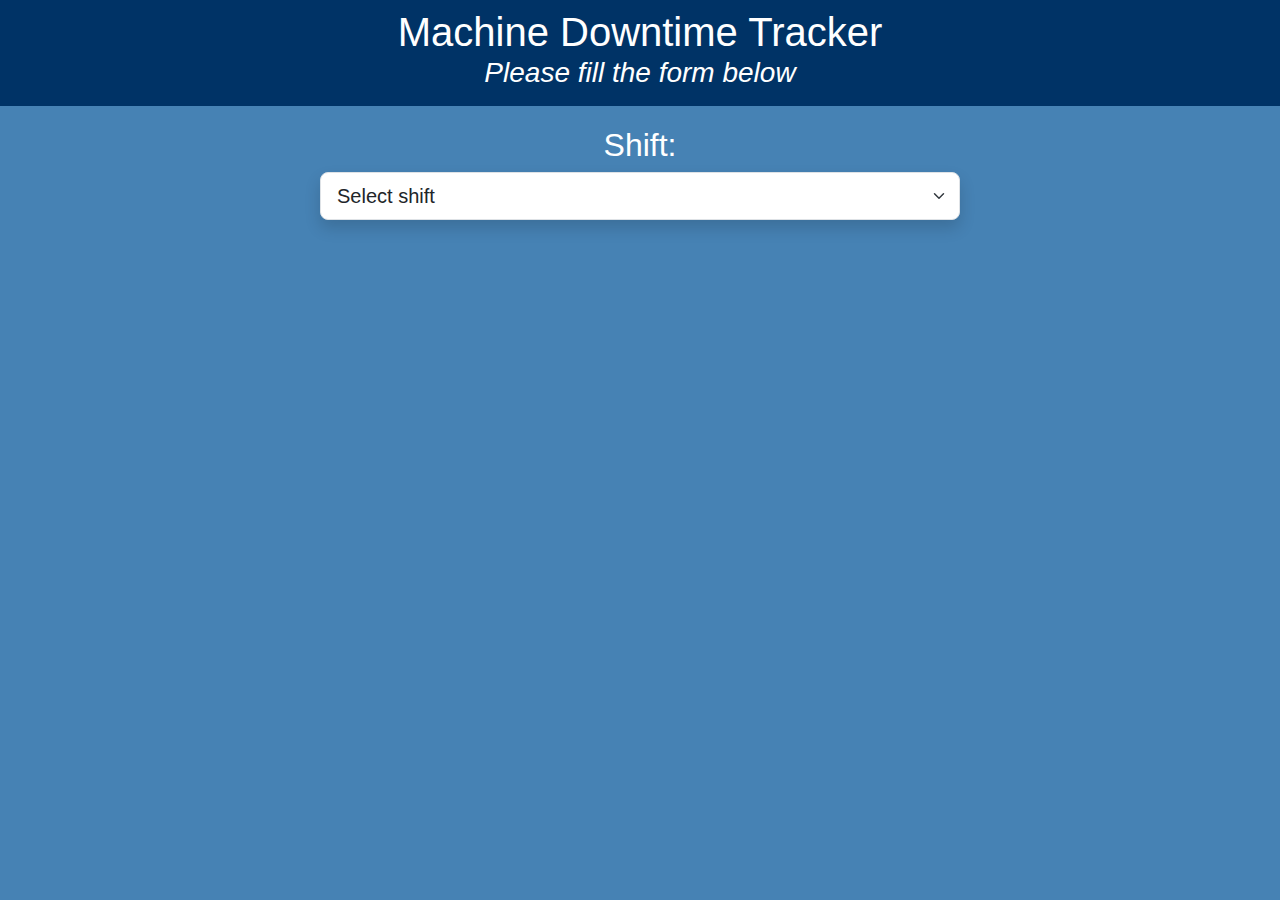
<file: index.html>
<!DOCTYPE html>
<html lang="en">
<head>
    <meta charset="UTF-8">
    <meta name="viewport" content="width=device-width, initial-scale=1.0">
    <title>Machine Downtime Tracker</title>
    <!--Links the Boostrap CSS framework along with our stylesheets-->
    <link href="https://cdn.jsdelivr.net/npm/bootstrap@5.3.3/dist/css/bootstrap.min.css" rel="stylesheet" integrity="sha384-QWTKZyjpPEjISv5WaRU9OFeRpok6YctnYmDr5pNlyT2bRjXh0JMhjY6hW+ALEwIH" crossorigin="anonymous">
    <link rel="stylesheet" href="./assets/css/style.css" />
    <link rel="stylesheet" href="./assets/css/form.css" />
</head>
<body>
    <!--Header element that has the form title and description-->
    <header id="headnav" class="navbar navbar-expand-md navbar-dark sticky-top navbar-custom">
        <h1 class="navbar-nav mx-auto">Machine Downtime Tracker</h1>
        <h3>Please fill the form below</h3>
    </header>
    <!--Main content where the form questions are presented-->
    <main class="flex-shrink-0">
        <h2 >Shift:</h2>
        <!--Shift select question-->    
        <select id="shift-option" class="form-select form-select-lg mb-3 form-custom" aria-label=".form-select-lg example">
            <option value="0" disabled selected class="select-placeholder">Select shift</option>
            <option value="1">Shift 1</option>
            <option value="2">Shift 2</option>
        </select>
        <!--Machine select question--> 
        <div class="machine">
            <h2>Machine:</h2> 
            <select id="machine-option" class="form-select form-select-lg mb-3 form-custom" aria-label=".form-select-lg example">
                <option value="0" disabled selected class="select-placeholder">Select machine</option>
                <option value="1">Machine 1</option>
                <option value="2">Machine 2</option>
            </select>
        </div>
        <!--Category select question--> 
        <div class="category">
            <h2>Category:</h2>
            <select id="category-option" class="form-select form-select-lg mb-3 form-custom" aria-label=".form-select-lg example">
                <option value="0" disabled selected class="select-placeholder">Select category</option>
                <option value="screws">Screws</option>
                <option value="caps">Caps</option>
                <option value="press-1">Press 1</option>
                <option value="press-2">Press 2</option>
                <option value="table">Table</option>
                <option value="camera-conveyor">Camera/Conveyor</option>
            </select>
        </div>
        <!--Specific Issue select question--> 
        <div class="specific-issue">
            <h2>Specific Issue:</h2>
            <!--Screws question--> 
            <div id="screws" class="issues">
                <select id="screws-option" class="form-select form-select-lg mb-3 form-custom" aria-label=".form-select-lg example">
                    <option value="0" disabled selected class="select-placeholder">Select specific issue</option>
                    <option value="1">Screw feeding jam</option>
                    <option value="2">Screw bowl jam</option>
                    <option value="3">Screw rail jam</option>
                    <option value="4">Screw did not enter station</option>
                    <option value="5">Screw entered in sideways</option>
                    <option value="6">Screw plate jam</option>
                    <option value="7">Screw block/station jam</option>
                </select>
            </div>
            <!--Caps question--> 
            <div id="caps" class="issues">
                <select id="caps-option" class="form-select form-select-lg mb-3 form-custom" aria-label=".form-select-lg example">
                    <option value="0" disabled selected class="select-placeholder">Select specific issue</option>
                    <option value="1">Cap feeding jam</option>
                    <option value="2">Cap bowl jam</option>
                    <option value="3">Cap rail jam</option>
                    <option value="4">Cap did not enter station</option>
                    <option value="5">Cap entered in sideways</option>
                    <option value="6">Cap plate jam</option>
                    <option value="7">Cap block/station jam</option>
                </select>
            </div>
            <!--Press 1 question--> 
            <div id="press-1" class="issues">
                <select id="press-1-option" class="form-select form-select-lg mb-3 form-custom" aria-label=".form-select-lg example">
                    <option value="0" disabled selected class="select-placeholder">Select specific issue</option>
                    <option value="1">Press 1 jam</option>
                    <option value="2">Press 1 fault</option>
                </select>
            </div>
            <!--Press 2 question--> 
            <div id="press-2" class="issues">
                <select id="press-2-option" class="form-select form-select-lg mb-3 form-custom" aria-label=".form-select-lg example">
                    <option value="0" disabled selected class="select-placeholder">Select specific issue</option>
                    <option value="1">Press 2 jam</option>
                    <option value="2">Press 2 fault</option>
                </select>
            </div>
            <!--Table question--> 
            <div id="table" class="issues">
                <select id="table-option" class="form-select form-select-lg mb-3 form-custom" aria-label=".form-select-lg example">
                    <option value="0" disabled selected class="select-placeholder">Select specific issue</option>
                    <option value="1">Table not turning</option>
                    <option value="2">Table not in position</option>
                </select>
            </div>
            <!--Camera conveyor question--> 
            <div id="camera-conveyor" class="issues">
                <select id="camera-conveyor-option" class="form-select form-select-lg mb-3 form-custom" aria-label=".form-select-lg example">
                    <option value="0" disabled selected class="select-placeholder">Select specific issue</option>
                    <option value="1">Catcher jam</option>
                    <option value="2">Conveyor jam</option>
                    <option value="3">Camera fault</option>
                    <option value="4">Pusher jam</option>
                </select>
            </div>
        </div>
        <!--Machine downtime question--> 
        <div class="machine-downtime">
            <h2>Machine downtime:</h2>
            <div class="downtime">
                <input id="hours-down" type="number" class="form-control form-custom-1" min="0" max="24" step="1" />
                <span>hours</span>
                <input id="minutes-down" type="number"  class="form-control form-custom-1" min="0" max="60" step="1" />
                <span>minutes</span>
            </div>
        </div>
        <!--Comments & submit button questions--> 
        <div class="comments-button">
            <h2>Comments:</h2>
            <textarea id="comments" class="form-control form-custom-2" rows="3" cols="50" placeholder="Any additonal comments..."></textarea>
            <button type="submit" class="btn btn-success btn-lg btn-block btn-custom">Submit</button>
        </div>
    </main>
    <!--Boostrap modals-->
    <!--No specifc issue selected modal-->  
    <div class="modal fade" id="checkModal" tabindex="-1" aria-labelledby="validationModalLabel" aria-hidden="true">
        <div class="modal-dialog">
            <div class="modal-content">
                <div class="modal-header bg-danger">
                    <h5 class="modal-title text-white" id="validationModalLabel">Cannot submit form</h5>
                </div>
                <div class="modal-body">
                    <p>Please select an option from specfic issues!</p>
                </div>
                <div class="modal-footer">
                    <button type="button" class="btn btn-primary" data-bs-dismiss="modal">Close</button>
                </div>
            </div>
        </div>
    </div>
    <!--No machine downtime entered modal--> 
    <div class="modal fade" id="numberModal" tabindex="-1" aria-labelledby="validationModalLabel" aria-hidden="true">
        <div class="modal-dialog">
            <div class="modal-content">
                <div class="modal-header bg-danger">
                    <h5 class="modal-title text-white" id="validationModalLabel">Cannot submit form</h5>
                </div>
                <div class="modal-body">
                    <p>Please fill out machine downtime!</p>
                </div>
                <div class="modal-footer">
                    <button type="button" class="btn btn-primary" data-bs-dismiss="modal">Close</button>
                </div>
            </div>
        </div>
    </div>
    <!--Incorrect time entered in machine downtime modal--> 
    <div class="modal fade" id="timeModal" tabindex="-1" aria-labelledby="validationModalLabel" aria-hidden="true">
        <div class="modal-dialog">
            <div class="modal-content">
                <div class="modal-header bg-danger">
                    <h5 class="modal-title text-white" id="validationModalLabel">Cannot submit form</h5>
                </div>
                <div class="modal-body">
                    <p>Please enter valid time! For hours, enter any number from 0-24. For minutes, enter any number from 0-60.</p>
                </div>
                <div class="modal-footer">
                    <button type="button" class="btn btn-primary" data-bs-dismiss="modal">Close</button>
                </div>
            </div>
        </div>
    </div>
    <!--Success filling out form modal--> 
    <div class="modal fade" id="successModal" tabindex="-1" aria-labelledby="validationModalLabel" aria-hidden="true">
        <div class="modal-dialog">
            <div class="modal-content">
                <div class="modal-header bg-success">
                    <h5 class="modal-title text-white" id="validationModalLabel">Success!</h5>
                </div>
                <div class="modal-body">
                    <p>Thank you for filling out the form! Would you like to add another time the machine was down during your shift?</p>
                </div>
                <div class="modal-footer">
                    <button type="button" class="btn btn-primary" id="add-extra-entryButton">Yes</button>
                    <button type="button" class="btn btn-secondary" id="end-shiftButton">No</button>
                </div>
            </div>
        </div>
    </div>
    <!--End of shift modal--> 
    <div class="modal fade" id="endModal" tabindex="-1" aria-labelledby="validationModalLabel" aria-hidden="true">
        <div class="modal-dialog">
            <div class="modal-content">
                <div class="modal-header bg-dark">
                    <h5 class="modal-title text-white" id="validationModalLabel">End of shift</h5>
                </div>
                <div class="modal-body">
                    <p> Press Ok to see end of shift results.</p>
                </div>
                <div class="modal-footer">
                    <button type="button" class="btn btn-primary" id="redirectButton">Ok</button>
                </div>
            </div>
        </div>
    </div>
    <script src="https://cdn.jsdelivr.net/npm/bootstrap@5.3.3/dist/js/bootstrap.bundle.min.js" integrity="sha384-YvpcrYf0tY3lHB60NNkmXc5s9fDVZLESaAA55NDzOxhy9GkcIdslK1eN7N6jIeHz" crossorigin="anonymous"></script>
    <script src="./assets/js/logic.js"> </script>
    <script src="./assets/js/form.js"> </script>
</body>
</html>
</file>
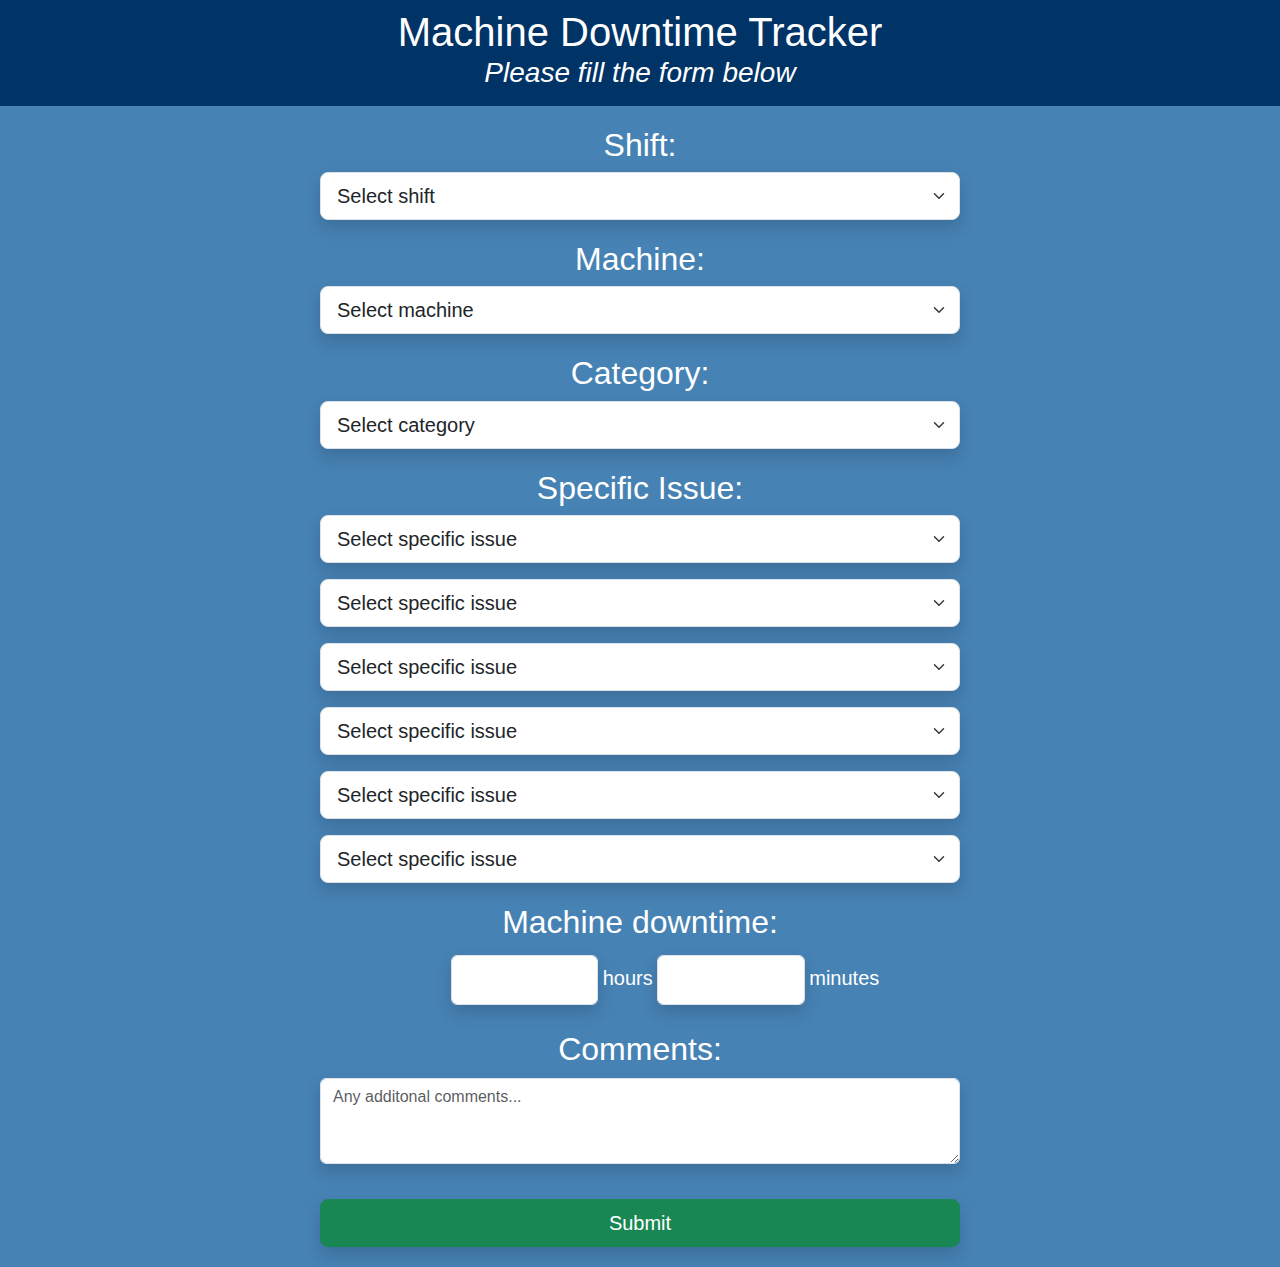
<file: form.html>
<!DOCTYPE html>
<html lang="en">
<head>
    <meta charset="UTF-8">
    <meta name="viewport" content="width=device-width, initial-scale=1.0">
    <title>Machine Downtime Tracker</title>
    <link href="https://cdn.jsdelivr.net/npm/bootstrap@5.3.3/dist/css/bootstrap.min.css" rel="stylesheet" integrity="sha384-QWTKZyjpPEjISv5WaRU9OFeRpok6YctnYmDr5pNlyT2bRjXh0JMhjY6hW+ALEwIH" crossorigin="anonymous">
    <script src="https://cdn.jsdelivr.net/npm/bootstrap@5.3.3/dist/js/bootstrap.bundle.min.js" integrity="sha384-YvpcrYf0tY3lHB60NNkmXc5s9fDVZLESaAA55NDzOxhy9GkcIdslK1eN7N6jIeHz" crossorigin="anonymous"></script>
    <link rel="stylesheet" href="./assets/css/style.css" />
    <link rel="stylesheet" href="./assets/css/form.css" />
</head>
<body>
    <header id="headnav" class="navbar navbar-expand-md navbar-dark sticky-top navbar-custom">
        <h1 class="navbar-nav mx-auto">Machine Downtime Tracker</h1>
        <h3>Please fill the form below</h3>
    </header>
    <main class="flex-shrink-0">
        <h2 >Shift:</h2>    
        <select id="shift-option" class="form-select form-select-lg mb-3 form-custom" aria-label=".form-select-lg example">
            <option value="0" disabled selected class="select-placeholder">Select shift</option>
            <option value="1">Shift 1</option>
            <option value="2">Shift 2</option>
        </select>
        <h2>Machine:</h2>
        <select id="machine-option" class="form-select form-select-lg mb-3 form-custom" aria-label=".form-select-lg example">
            <option value="0" disabled selected class="select-placeholder">Select machine</option>
            <option value="1">Machine 1</option>
            <option value="2">Machine 2</option>
        </select>
        <h2>Category:</h2>
        <select id="category-option" class="form-select form-select-lg mb-3 form-custom" aria-label=".form-select-lg example">
            <option value="0" disabled selected class="select-placeholder">Select category</option>
            <option value="1">Screws</option>
            <option value="2">Caps</option>
            <option value="3">Press 1</option>
            <option value="4">Press 2</option>
            <option value="5">Table</option>
            <option value="6">Camera/Conveyor</option>
        </select>
        <h2>Specific Issue:</h2>
        <div class="screws">
            <select id="screws-option" class="form-select form-select-lg mb-3 form-custom" aria-label=".form-select-lg example">
                <option value="0" disabled selected class="select-placeholder">Select specific issue</option>
                <option value="1">Screw feeding jam</option>
                <option value="2">Screw bowl jam</option>
                <option value="3">Screw rail jam</option>
                <option value="4">Screw did not enter station</option>
                <option value="5">Screw entered in sideways</option>
                <option value="6">Screw plate jam</option>
                <option value="7">Screw block/station jam</option>
            </select>
        </div>
        <div class="caps">
            <select id="caps-option" class="form-select form-select-lg mb-3 form-custom" aria-label=".form-select-lg example">
                <option value="0" disabled selected class="select-placeholder">Select specific issue</option>
                <option value="1">Cap feeding jam</option>
                <option value="2">Cap bowl jam</option>
                <option value="3">Cap rail jam</option>
                <option value="4">Cap did not enter station</option>
                <option value="5">Cap entered in sideways</option>
                <option value="6">Cap plate jam</option>
                <option value="7">Cap block/station jam</option>
            </select>
        </div>
        <div class="press-1">
            <select id="press-1-option" class="form-select form-select-lg mb-3 form-custom" aria-label=".form-select-lg example">
                <option value="0" disabled selected class="select-placeholder">Select specific issue</option>
                <option value="1">Press 1 jam</option>
                <option value="2">Press 1 fault</option>
            </select>
        </div>
        <div class="press-2">
            <select id="press-2-option" class="form-select form-select-lg mb-3 form-custom" aria-label=".form-select-lg example">
                <option value="0" disabled selected class="select-placeholder">Select specific issue</option>
                <option value="1">Press 2 jam</option>
                <option value="2">Press 2 fault</option>
            </select>
        </div>
        <div class="table">
            <select id="table-option" class="form-select form-select-lg mb-3 form-custom" aria-label=".form-select-lg example">
                <option value="0" disabled selected class="select-placeholder">Select specific issue</option>
                <option value="1">Table not turning</option>
                <option value="2">Table not in position</option>
            </select>
        </div>
        <div class="camera-conveyor">
            <select id="camera-conveyor-option" class="form-select form-select-lg mb-3 form-custom" aria-label=".form-select-lg example">
                <option value="0" disabled selected class="select-placeholder">Select specific issue</option>
                <option value="1">Catcher jam</option>
                <option value="2">Conveyor jam</option>
                <option value="3">Camera fault</option>
                <option value="4">Pusher jam</option>
            </select>
        </div>
        <h2>Machine downtime:</h2>
        <div class="downtime">
            <input id="hours-down" type="number" class="form-control form-custom-1" min="0" max="24" step="1" />
            <span>hours</span>
            <input id="minutes-down" type="number"  class="form-control form-custom-1" min="0" max="60" step="1" />
            <span>minutes</span>
        </div>
        <h2>Comments:</h2>
        <textarea id="comments" class="form-control form-custom-2" rows="3" cols="50" placeholder="Any additonal comments..."></textarea>
        <button type="submit" class="btn btn-success btn-lg btn-block btn-custom">Submit</button>
    </main>
</body>
</html>
</file>
<file: assets/css/style.css>
/*sets color styles */
:root{
    --text: #ffffff;
    --primary: #4682B4; 
    --secondary: #003366; 
}

* {
    margin: 0;
    padding: 0;
    font-family: Arial, Helvetica, sans-serif;
}

 /*sets spacing between navbar and title*/
.navbar-custom {
    display: flex;
    flex-direction: column;
    align-items: center;
    justify-content: center;
    text-align: center;
    background-color: var(--secondary);
}

h1 {
    color: var(--text);
}

body {
    background-color: var(--primary);
    background-size: 100vh;
    text-align: center;
}
</file>
<file: assets/css/form.css>
h2 {
    color: var(--text);
    margin-top: 20px;
}

h3, span {
    color: var(--text);
}

h3{
    font-style: italic;
}

.form-custom {
    width: 50%;
    margin: 0px auto;
}

select {
    cursor: pointer;
}

.downtime {
    margin-left: 50px;
}
.form-custom-1 {
    display: inline;
    width: 12%;
    margin: 5px auto;
    padding: 0px 10px;
    line-height: 3;
}

span{
    font-size: 20px;
}

.form-custom-2 {
    width: 50%;
    margin: 15px auto;
    margin-top: 10px;
}

/* !important insures that the style is always applied*/
.btn-custom {
    color: var(--text);
    margin: 20px auto;
    width: 50%;
    box-shadow: var(--bs-box-shadow) !important;
}

.form-custom, .form-custom-1, .form-custom-2 {
    box-shadow: var(--bs-box-shadow) !important;
}

/*hides options until chosen*/
.machine, .category, .specific-issue, .machine-downtime, .comments-button {
    display: none;
}

.issues {
    display: none;
}
</file>
